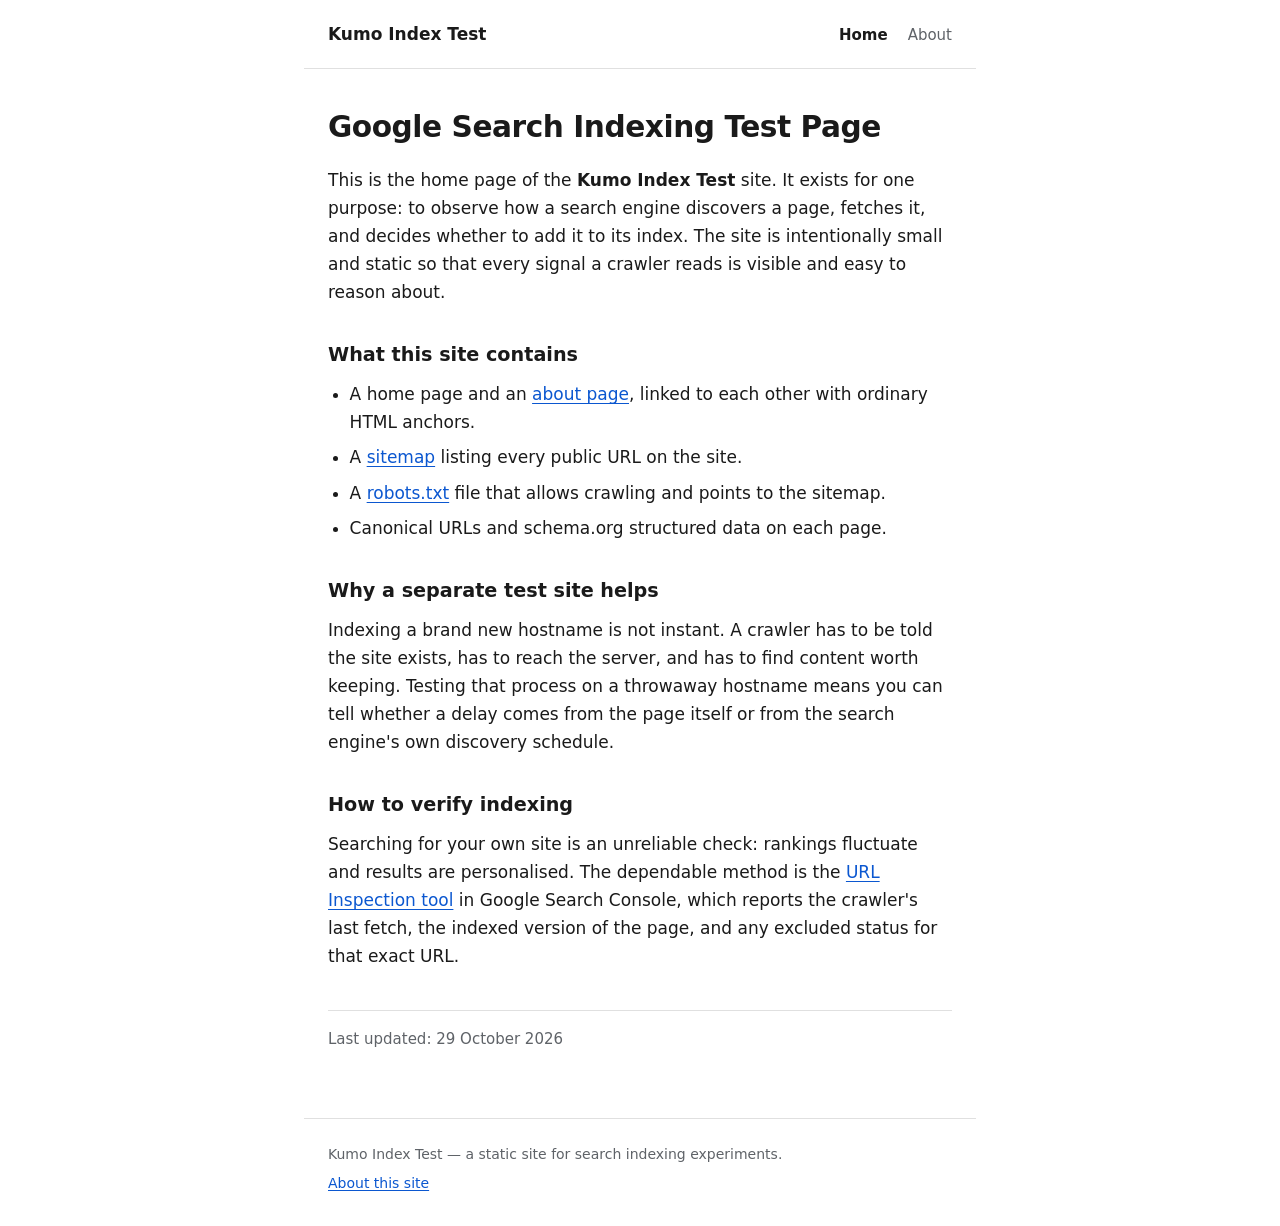
<file: index.html>
<!DOCTYPE html>
<html lang="en">
<head>
  <meta charset="utf-8">
  <meta name="viewport" content="width=device-width, initial-scale=1">

  <title>Kumo Index Test — Google Search Indexing Sandbox</title>
  <meta name="description" content="A small static site used to test how Google discovers, crawls, and indexes pages. Includes a sitemap, robots.txt, and structured data for verification.">
  <link rel="canonical" href="https://pages.kumo.my.id/">
  <meta name="robots" content="index, follow, max-image-preview:large, max-snippet:-1">
  <meta name="google-site-verification" content="ZeergrJNl4kdx64HtqozJAkF7xPBpvuWB6hdOxXVTAs" />

  <meta property="og:type" content="website">
  <meta property="og:site_name" content="Kumo Index Test">
  <meta property="og:title" content="Kumo Index Test — Google Search Indexing Sandbox">
  <meta property="og:description" content="A small static site used to test how Google discovers, crawls, and indexes pages.">
  <meta property="og:url" content="https://pages.kumo.my.id/">
  <meta property="og:locale" content="en_US">

  <meta name="twitter:card" content="summary">
  <meta name="twitter:title" content="Kumo Index Test — Google Search Indexing Sandbox">
  <meta name="twitter:description" content="A small static site used to test how Google discovers, crawls, and indexes pages.">

  <link rel="stylesheet" href="/styles.css">

  <script type="application/ld+json">
  {
    "@context": "https://schema.org",
    "@graph": [
      {
        "@type": "WebSite",
        "@id": "https://pages.kumo.my.id/#website",
        "url": "https://pages.kumo.my.id/",
        "name": "Kumo Index Test",
        "description": "A small static site used to test how Google discovers, crawls, and indexes pages.",
        "inLanguage": "en",
        "publisher": { "@id": "https://pages.kumo.my.id/#organization" }
      },
      {
        "@type": "Organization",
        "@id": "https://pages.kumo.my.id/#organization",
        "name": "Kumo Index Test",
        "url": "https://pages.kumo.my.id/"
      }
    ]
  }
  </script>
</head>
<body>
  <header class="site-header">
    <a class="brand" href="/">Kumo Index Test</a>
    <nav aria-label="Primary">
      <a href="/" aria-current="page">Home</a>
      <a href="/about.html">About</a>
    </nav>
  </header>

  <main>
    <h1>Google Search Indexing Test Page</h1>

    <p>
      This is the home page of the <strong>Kumo Index Test</strong> site. It exists for one
      purpose: to observe how a search engine discovers a page, fetches it, and decides whether
      to add it to its index. The site is intentionally small and static so that every signal a
      crawler reads is visible and easy to reason about.
    </p>

    <h2>What this site contains</h2>
    <ul>
      <li>A home page and an <a href="/about.html">about page</a>, linked to each other with ordinary HTML anchors.</li>
      <li>A <a href="/sitemap.xml">sitemap</a> listing every public URL on the site.</li>
      <li>A <a href="/robots.txt">robots.txt</a> file that allows crawling and points to the sitemap.</li>
      <li>Canonical URLs and schema.org structured data on each page.</li>
    </ul>

    <h2>Why a separate test site helps</h2>
    <p>
      Indexing a brand new hostname is not instant. A crawler has to be told the site exists,
      has to reach the server, and has to find content worth keeping. Testing that process on a
      throwaway hostname means you can tell whether a delay comes from the page itself or from
      the search engine's own discovery schedule.
    </p>

    <h2>How to verify indexing</h2>
    <p>
      Searching for your own site is an unreliable check: rankings fluctuate and results are
      personalised. The dependable method is the
      <a href="/about.html#verification">URL Inspection tool</a> in Google Search Console, which
      reports the crawler's last fetch, the indexed version of the page, and any excluded status
      for that exact URL.
    </p>

    <p class="note">
      Last updated: <time datetime="2026-10-29">29 October 2026</time>
    </p>
  </main>

  <footer class="site-footer">
    <p>Kumo Index Test — a static site for search indexing experiments.</p>
    <p><a href="/about.html">About this site</a></p>
  </footer>
</body>
</html>
</file>
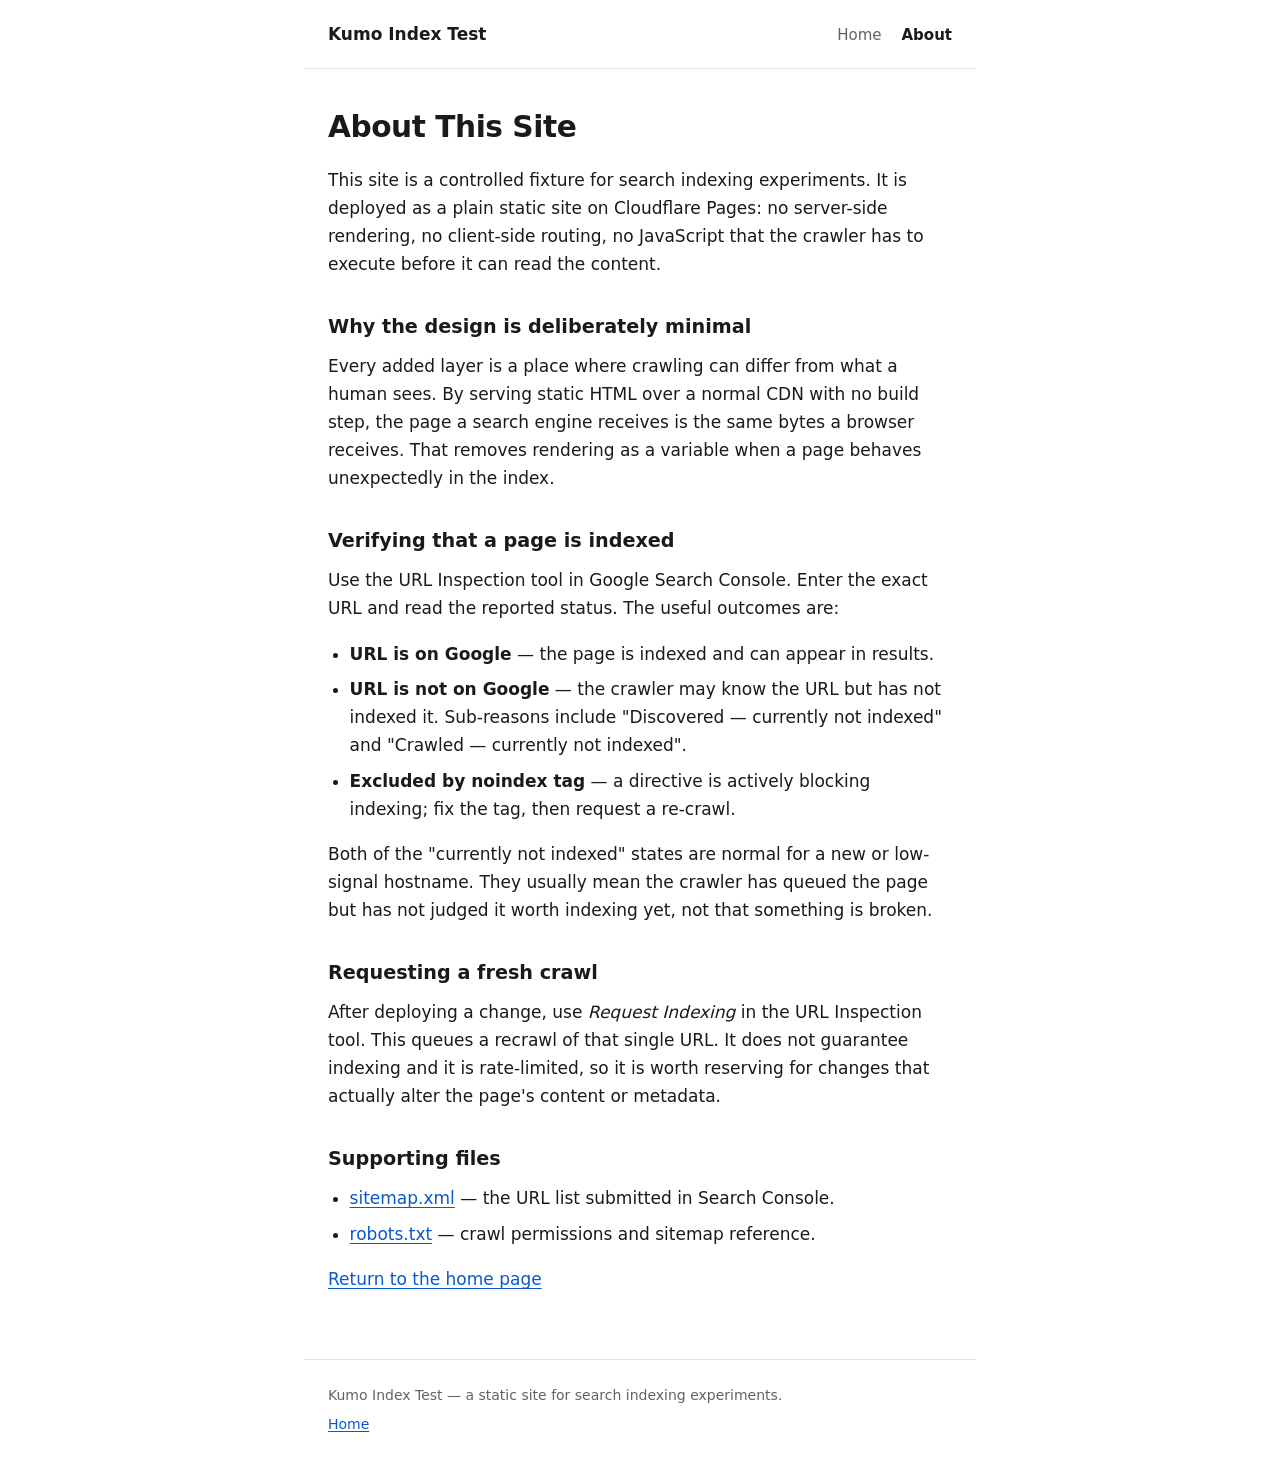
<file: about.html>
<!DOCTYPE html>
<html lang="en">
<head>
  <meta charset="utf-8">
  <meta name="viewport" content="width=device-width, initial-scale=1">

  <title>About This Site — Kumo Index Test</title>
  <meta name="description" content="What the Kumo Index Test site is, how it is deployed on Cloudflare Pages, and how to verify that Google has indexed each page.">
  <link rel="canonical" href="https://pages.kumo.my.id/about.html">
  <meta name="robots" content="index, follow, max-image-preview:large, max-snippet:-1">

  <meta property="og:type" content="article">
  <meta property="og:site_name" content="Kumo Index Test">
  <meta property="og:title" content="About This Site — Kumo Index Test">
  <meta property="og:description" content="What the Kumo Index Test site is and how to verify that Google has indexed each page.">
  <meta property="og:url" content="https://pages.kumo.my.id/about.html">
  <meta property="og:locale" content="en_US">

  <meta name="twitter:card" content="summary">
  <meta name="twitter:title" content="About This Site — Kumo Index Test">
  <meta name="twitter:description" content="What the Kumo Index Test site is and how to verify that Google has indexed each page.">

  <link rel="stylesheet" href="/styles.css">

  <script type="application/ld+json">
  {
    "@context": "https://schema.org",
    "@graph": [
      {
        "@type": "WebPage",
        "@id": "https://pages.kumo.my.id/about.html#webpage",
        "url": "https://pages.kumo.my.id/about.html",
        "name": "About This Site — Kumo Index Test",
        "description": "What the Kumo Index Test site is and how to verify that Google has indexed each page.",
        "inLanguage": "en",
        "isPartOf": { "@id": "https://pages.kumo.my.id/#website" }
      },
      {
        "@type": "WebSite",
        "@id": "https://pages.kumo.my.id/#website",
        "url": "https://pages.kumo.my.id/",
        "name": "Kumo Index Test",
        "inLanguage": "en",
        "publisher": { "@id": "https://pages.kumo.my.id/#organization" }
      },
      {
        "@type": "Organization",
        "@id": "https://pages.kumo.my.id/#organization",
        "name": "Kumo Index Test",
        "url": "https://pages.kumo.my.id/"
      }
    ]
  }
  </script>
</head>
<body>
  <header class="site-header">
    <a class="brand" href="/">Kumo Index Test</a>
    <nav aria-label="Primary">
      <a href="/">Home</a>
      <a href="/about.html" aria-current="page">About</a>
    </nav>
  </header>

  <main>
    <h1>About This Site</h1>

    <p>
      This site is a controlled fixture for search indexing experiments. It is deployed as a
      plain static site on Cloudflare Pages: no server-side rendering, no client-side routing,
      no JavaScript that the crawler has to execute before it can read the content.
    </p>

    <h2>Why the design is deliberately minimal</h2>
    <p>
      Every added layer is a place where crawling can differ from what a human sees. By serving
      static HTML over a normal CDN with no build step, the page a search engine receives is the
      same bytes a browser receives. That removes rendering as a variable when a page behaves
      unexpectedly in the index.
    </p>

    <h2 id="verification">Verifying that a page is indexed</h2>
    <p>
      Use the URL Inspection tool in Google Search Console. Enter the exact URL and read the
      reported status. The useful outcomes are:
    </p>
    <ul>
      <li><strong>URL is on Google</strong> — the page is indexed and can appear in results.</li>
      <li><strong>URL is not on Google</strong> — the crawler may know the URL but has not indexed it. Sub-reasons include "Discovered — currently not indexed" and "Crawled — currently not indexed".</li>
      <li><strong>Excluded by noindex tag</strong> — a directive is actively blocking indexing; fix the tag, then request a re-crawl.</li>
    </ul>
    <p>
      Both of the "currently not indexed" states are normal for a new or low-signal hostname.
      They usually mean the crawler has queued the page but has not judged it worth indexing
      yet, not that something is broken.
    </p>

    <h2>Requesting a fresh crawl</h2>
    <p>
      After deploying a change, use <em>Request Indexing</em> in the URL Inspection tool. This
      queues a recrawl of that single URL. It does not guarantee indexing and it is rate-limited,
      so it is worth reserving for changes that actually alter the page's content or metadata.
    </p>

    <h2>Supporting files</h2>
    <ul>
      <li><a href="/sitemap.xml">sitemap.xml</a> — the URL list submitted in Search Console.</li>
      <li><a href="/robots.txt">robots.txt</a> — crawl permissions and sitemap reference.</li>
    </ul>

    <p><a href="/">Return to the home page</a></p>
  </main>

  <footer class="site-footer">
    <p>Kumo Index Test — a static site for search indexing experiments.</p>
    <p><a href="/">Home</a></p>
  </footer>
</body>
</html>
</file>
<file: styles.css>
/* Minimal stylesheet: no JavaScript, no external fonts, no framework. */

:root {
  --text: #1a1a1a;
  --muted: #5f6368;
  --link: #0b57d0;
  --border: #e0e0e0;
  --bg: #ffffff;
  --measure: 42rem;
}

@media (prefers-color-scheme: dark) {
  :root {
    --text: #e8eaed;
    --muted: #9aa0a6;
    --link: #8ab4f8;
    --border: #3c4043;
    --bg: #171717;
  }
}

*,
*::before,
*::after {
  box-sizing: border-box;
}

html {
  -webkit-text-size-adjust: 100%;
}

body {
  margin: 0;
  background: var(--bg);
  color: var(--text);
  font-family: system-ui, -apple-system, "Segoe UI", Roboto, Helvetica, Arial, sans-serif;
  font-size: 1.0625rem;
  line-height: 1.65;
}

.site-header {
  display: flex;
  flex-wrap: wrap;
  gap: 1rem;
  align-items: baseline;
  justify-content: space-between;
  padding: 1.25rem 1.5rem;
  border-bottom: 1px solid var(--border);
  max-width: var(--measure);
  margin: 0 auto;
}

.brand {
  font-weight: 650;
  color: var(--text);
  text-decoration: none;
}

.site-header nav {
  display: flex;
  gap: 1.25rem;
}

.site-header nav a {
  color: var(--muted);
  text-decoration: none;
  font-size: 0.9375rem;
}

.site-header nav a[aria-current="page"] {
  color: var(--text);
  font-weight: 600;
}

main {
  max-width: var(--measure);
  margin: 0 auto;
  padding: 2.5rem 1.5rem 3rem;
}

h1 {
  font-size: 1.85rem;
  line-height: 1.25;
  letter-spacing: -0.015em;
  margin: 0 0 1.25rem;
}

h2 {
  font-size: 1.2rem;
  line-height: 1.35;
  margin: 2.25rem 0 0.75rem;
}

p {
  margin: 0 0 1.1rem;
}

ul {
  margin: 0 0 1.1rem;
  padding-left: 1.35rem;
}

li {
  margin-bottom: 0.45rem;
}

a {
  color: var(--link);
  text-underline-offset: 0.15em;
}

a:hover {
  text-decoration-thickness: 2px;
}

.note {
  color: var(--muted);
  font-size: 0.9375rem;
  border-top: 1px solid var(--border);
  padding-top: 1rem;
  margin-top: 2.5rem;
}

.site-footer {
  max-width: var(--measure);
  margin: 0 auto;
  padding: 1.5rem;
  border-top: 1px solid var(--border);
  color: var(--muted);
  font-size: 0.875rem;
}

.site-footer p {
  margin: 0 0 0.4rem;
}
</file>
